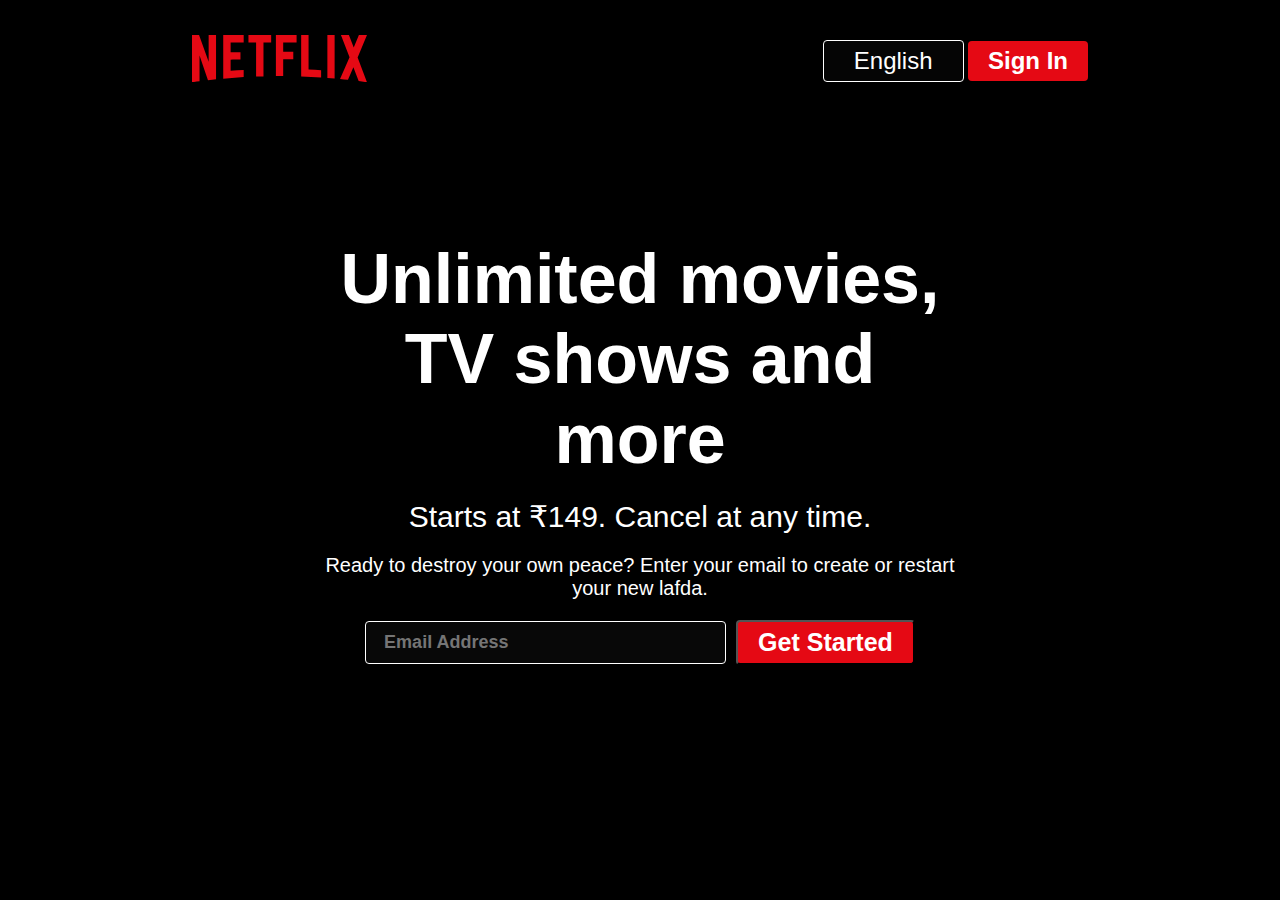
<file: index.html>
<!DOCTYPE html>
<html lang="en">

<head>
    <meta charset="UTF-8">
    <meta name="viewport" content="width=device-width, initial-scale=1.0">
    <title>Document</title>
    <link rel="stylesheet" href="style.css">
</head>

<body>
    <div class="main">
        <nav>
            <span><svg viewBox="0 0 111 30"  fill="rgb(229,9,20)" version="1.1"
                    xmlns="http://www.w3.org/2000/svg" xmlns:xlink="http://www.w3.org/1999/xlink" aria-hidden="true"
                    role="img" class="default-ltr-cache-1d568uk ev1dnif2">
                    <g>
                        <path
                            d="M105.06233,14.2806261 L110.999156,30 C109.249227,29.7497422 107.500234,29.4366857 105.718437,29.1554972 L102.374168,20.4686475 L98.9371075,28.4375293 C97.2499766,28.1563408 95.5928391,28.061674 93.9057081,27.8432843 L99.9372012,14.0931671 L94.4680851,-5.68434189e-14 L99.5313525,-5.68434189e-14 L102.593495,7.87421502 L105.874965,-5.68434189e-14 L110.999156,-5.68434189e-14 L105.06233,14.2806261 Z M90.4686475,-5.68434189e-14 L85.8749649,-5.68434189e-14 L85.8749649,27.2499766 C87.3746368,27.3437061 88.9371075,27.4055675 90.4686475,27.5930265 L90.4686475,-5.68434189e-14 Z M81.9055207,26.93692 C77.7186241,26.6557316 73.5307901,26.4064111 69.250164,26.3117443 L69.250164,-5.68434189e-14 L73.9366389,-5.68434189e-14 L73.9366389,21.8745899 C76.6248008,21.9373887 79.3120255,22.1557784 81.9055207,22.2804387 L81.9055207,26.93692 Z M64.2496954,10.6561065 L64.2496954,15.3435186 L57.8442216,15.3435186 L57.8442216,25.9996251 L53.2186709,25.9996251 L53.2186709,-5.68434189e-14 L66.3436123,-5.68434189e-14 L66.3436123,4.68741213 L57.8442216,4.68741213 L57.8442216,10.6561065 L64.2496954,10.6561065 Z M45.3435186,4.68741213 L45.3435186,26.2498828 C43.7810479,26.2498828 42.1876465,26.2498828 40.6561065,26.3117443 L40.6561065,4.68741213 L35.8121661,4.68741213 L35.8121661,-5.68434189e-14 L50.2183897,-5.68434189e-14 L50.2183897,4.68741213 L45.3435186,4.68741213 Z M30.749836,15.5928391 C28.687787,15.5928391 26.2498828,15.5928391 24.4999531,15.6875059 L24.4999531,22.6562939 C27.2499766,22.4678976 30,22.2495079 32.7809542,22.1557784 L32.7809542,26.6557316 L19.812541,27.6876933 L19.812541,-5.68434189e-14 L32.7809542,-5.68434189e-14 L32.7809542,4.68741213 L24.4999531,4.68741213 L24.4999531,10.9991564 C26.3126816,10.9991564 29.0936358,10.9054269 30.749836,10.9054269 L30.749836,15.5928391 Z M4.78114163,12.9684132 L4.78114163,29.3429562 C3.09401069,29.5313525 1.59340144,29.7497422 0,30 L0,-5.68434189e-14 L4.4690224,-5.68434189e-14 L10.562377,17.0315868 L10.562377,-5.68434189e-14 L15.2497891,-5.68434189e-14 L15.2497891,28.061674 C13.5935889,28.3437998 11.906458,28.4375293 10.1246602,28.6868498 L4.78114163,12.9684132 Z">
                        </path>
                    </g>
                </svg></span>
            <div class="nav">
                <button>English</button>
                <button>Sign In</button>
            </div>

        </nav>
        <div class="box"></div>
        <div class="content">
            <div> Unlimited movies, TV shows and more</div>
            <div>Starts at ₹149. Cancel at any time.</div>
            <div>Ready to destroy your own peace? Enter your email to create or restart your new lafda.</div>
            <div>
                <input type="email" placeholder="Email Address">
                <button>Get Started</button>
            </div>
        </div>
</body>

</html>
</file>
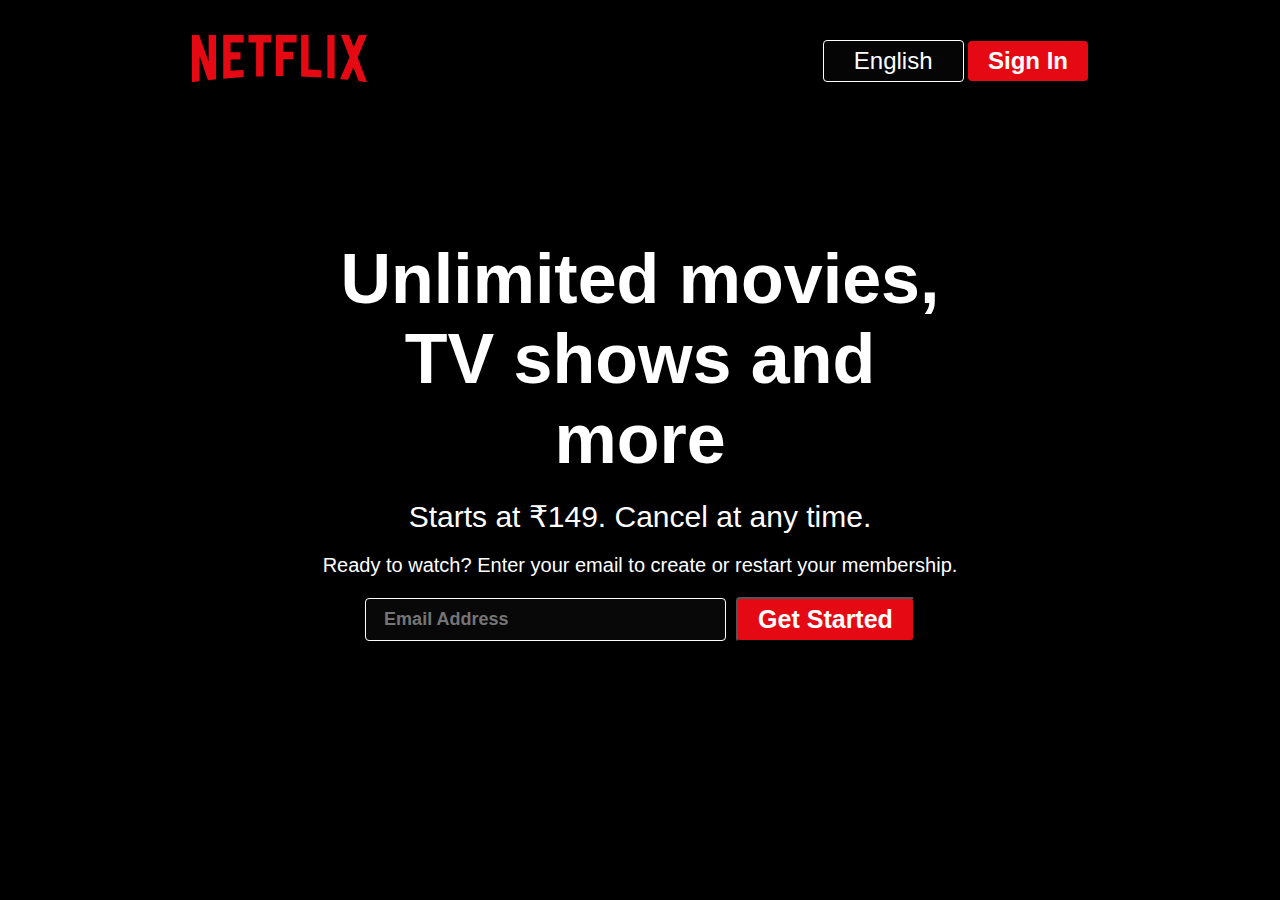
<file: once more project 1/index.html>
<!DOCTYPE html>
<html lang="en">

<head>
    <meta charset="UTF-8">
    <meta name="viewport" content="width=device-width, initial-scale=1.0">
    <title>Document</title>
    <link rel="stylesheet" href="style.css">
</head>

<body>
    <div class="main">
        <nav>
            <span><svg viewBox="0 0 111 30"  fill="rgb(229,9,20)" version="1.1"
                    xmlns="http://www.w3.org/2000/svg" xmlns:xlink="http://www.w3.org/1999/xlink" aria-hidden="true"
                    role="img" class="default-ltr-cache-1d568uk ev1dnif2">
                    <g>
                        <path
                            d="M105.06233,14.2806261 L110.999156,30 C109.249227,29.7497422 107.500234,29.4366857 105.718437,29.1554972 L102.374168,20.4686475 L98.9371075,28.4375293 C97.2499766,28.1563408 95.5928391,28.061674 93.9057081,27.8432843 L99.9372012,14.0931671 L94.4680851,-5.68434189e-14 L99.5313525,-5.68434189e-14 L102.593495,7.87421502 L105.874965,-5.68434189e-14 L110.999156,-5.68434189e-14 L105.06233,14.2806261 Z M90.4686475,-5.68434189e-14 L85.8749649,-5.68434189e-14 L85.8749649,27.2499766 C87.3746368,27.3437061 88.9371075,27.4055675 90.4686475,27.5930265 L90.4686475,-5.68434189e-14 Z M81.9055207,26.93692 C77.7186241,26.6557316 73.5307901,26.4064111 69.250164,26.3117443 L69.250164,-5.68434189e-14 L73.9366389,-5.68434189e-14 L73.9366389,21.8745899 C76.6248008,21.9373887 79.3120255,22.1557784 81.9055207,22.2804387 L81.9055207,26.93692 Z M64.2496954,10.6561065 L64.2496954,15.3435186 L57.8442216,15.3435186 L57.8442216,25.9996251 L53.2186709,25.9996251 L53.2186709,-5.68434189e-14 L66.3436123,-5.68434189e-14 L66.3436123,4.68741213 L57.8442216,4.68741213 L57.8442216,10.6561065 L64.2496954,10.6561065 Z M45.3435186,4.68741213 L45.3435186,26.2498828 C43.7810479,26.2498828 42.1876465,26.2498828 40.6561065,26.3117443 L40.6561065,4.68741213 L35.8121661,4.68741213 L35.8121661,-5.68434189e-14 L50.2183897,-5.68434189e-14 L50.2183897,4.68741213 L45.3435186,4.68741213 Z M30.749836,15.5928391 C28.687787,15.5928391 26.2498828,15.5928391 24.4999531,15.6875059 L24.4999531,22.6562939 C27.2499766,22.4678976 30,22.2495079 32.7809542,22.1557784 L32.7809542,26.6557316 L19.812541,27.6876933 L19.812541,-5.68434189e-14 L32.7809542,-5.68434189e-14 L32.7809542,4.68741213 L24.4999531,4.68741213 L24.4999531,10.9991564 C26.3126816,10.9991564 29.0936358,10.9054269 30.749836,10.9054269 L30.749836,15.5928391 Z M4.78114163,12.9684132 L4.78114163,29.3429562 C3.09401069,29.5313525 1.59340144,29.7497422 0,30 L0,-5.68434189e-14 L4.4690224,-5.68434189e-14 L10.562377,17.0315868 L10.562377,-5.68434189e-14 L15.2497891,-5.68434189e-14 L15.2497891,28.061674 C13.5935889,28.3437998 11.906458,28.4375293 10.1246602,28.6868498 L4.78114163,12.9684132 Z">
                        </path>
                    </g>
                </svg></span>
            <div class="nav">
                <button>English</button>
                <button>Sign In</button>
            </div>

        </nav>
        <div class="box"></div>
        <div class="content">
            <div> Unlimited movies, TV shows and more</div>
            <div>Starts at ₹149. Cancel at any time.</div>
            <div>Ready to watch? Enter your email to create or restart your membership.</div>
            <div>
                <input type="email" placeholder="Email Address">
                <button>Get Started</button>
            </div>
        </div>
</body>

</html>
</file>
<file: style.css>
* {
    margin: 0;
    padding: 0;
    font-family: Netflix Sans,Helvetica Neue,Segoe UI,Roboto,Ubuntu,sans-serif;
}
body{
    background-color: black;
    width: 100vw;
    width: 100vh;
}

.main {
    width: 100vw;
    height: 100vh;
    background-image: url(https://assets.nflxext.com/ffe/siteui/vlv3/2f5a878d-bbce-451b-836a-398227a34fbf/web/IN-en-20241230-TRIFECTA-perspective_5ab944a5-1a71-4f6d-b341-8699d0491edd_medium.jpg);
    background-repeat: no-repeat;
    background-position: center center;
    background-size: max(1500px, 100vw);
    background-size: max(3100px, 100vh);
    position: absolute;
    top: 0;

}

nav {
    padding-top: 35px;
    display: flex;
    width: 70vw;
    margin: auto;
    align-items: center;
    justify-content: space-between;
}

.box {
    top: 0;
    position: absolute;
    z-index: 0;
    width: 100vw;
    height: 100vh;
    background-color: black;
    opacity: .7;
}

nav> :nth-child(1) {
    position: relative;
    z-index: 10;
    width:175px;
}

nav :nth-child(2) {
    position: relative;
    z-index: 10;

}
.nav :nth-child(1){
    font-size: 24px;
    background-color: rgba(10,10,10,.5);
    color: white;
    border-radius:4px ;
    padding: 6px 30px;
    border: 1px solid white;
}
.nav :nth-child(2){
    font-size: 24px;
    background-color: rgb(229, 9, 20);
    color:white;
    border: none;
    border-radius: 4px;
    padding: 6px 20px;
    font-weight: 700;
}
.content{
    position: relative;
    /* background-color: black; */
    z-index: 10;
    color: white;
    display: flex;
    gap: 20px;
    flex-direction: column;
    text-align: center;
    top: 153px;
    width: 50vw;
    margin: auto;
}
.content> :nth-child(1){
    font-size:70px ;
    font-weight: 900;
}
.content> :nth-child(2){
    font-size: 30px;
    font-weight: 500;
}
.content> :nth-child(3){
    font-size: 20px;
    font-weight: 200;
}
.content> :nth-child(4){
    display: flex;
    align-items: center;
    justify-content: center;
    gap: 10px;
}
.content :nth-child(4){
    display: flex;
    align-items: center;
    justify-content: center;
}
.content> :nth-child(4)> :nth-child(1){
    background-color: rgba(10,10,10,.8);
    color: white;
    font-size: 18px;
    font-weight: 700;
    padding: 10px 100px 10px 18px;
    border: 1px solid white;
    border-radius: 4px;

}
.content> :nth-child(4)> :nth-child(2){
    background-color:rgb(229, 9, 20); 
    color: white;
    padding: 6px 20px;
    border-radius:4px ;
    font-size: 25px;
    font-weight: 600;
}
@media screen and (max-width: 1000px){
    nav> :nth-child(1){
        width: 89.5px;
    }
    .nav> :nth-child(1){
        font-size: 12px;
        padding: 5px 10px;
    }
    .nav> :nth-child(2){
        font-size: 12px;
        padding: 5px 10px;
    }
    .content{
        width: 85vw;
    }
    .content> :nth-child(1){
        font-size:30px ;
        font-weight: 900;
    }
    .content> :nth-child(2){
        font-size:18px ;
        font-weight: 900;
    }
    .content> :nth-child(3){
        font-size:18px ;
        font-weight: 900;
    }
    .content :nth-child(4){
        display: flex;
        flex-direction:column ;
        align-items: center;
        justify-content: center;
    }
}
    @media screen and (min-height:1200px){
        .main{
            /* background-size: max(3100px, 100vh); */
        }
    }
</file>
<file: once more project 1/style.css>
* {
    margin: 0;
    padding: 0;
    font-family: Netflix Sans,Helvetica Neue,Segoe UI,Roboto,Ubuntu,sans-serif;
}
body{
    background-color: black;
    width: 100vw;
    width: 100vh;
}

.main {
    width: 100vw;
    height: 100vh;
    background-image: url(https://assets.nflxext.com/ffe/siteui/vlv3/2f5a878d-bbce-451b-836a-398227a34fbf/web/IN-en-20241230-TRIFECTA-perspective_5ab944a5-1a71-4f6d-b341-8699d0491edd_medium.jpg);
    background-repeat: no-repeat;
    background-position: center center;
    background-size: max(1500px, 100vw);
    background-size: max(3100px, 100vh);
    position: absolute;
    top: 0;

}

nav {
    padding-top: 35px;
    display: flex;
    width: 70vw;
    margin: auto;
    align-items: center;
    justify-content: space-between;
}

.box {
    top: 0;
    position: absolute;
    z-index: 0;
    width: 100vw;
    height: 100vh;
    background-color: black;
    opacity: .7;
}

nav> :nth-child(1) {
    position: relative;
    z-index: 10;
    width:175px;
}

nav :nth-child(2) {
    position: relative;
    z-index: 10;

}
.nav :nth-child(1){
    font-size: 24px;
    background-color: rgba(10,10,10,.5);
    color: white;
    border-radius:4px ;
    padding: 6px 30px;
    border: 1px solid white;
}
.nav :nth-child(2){
    font-size: 24px;
    background-color: rgb(229, 9, 20);
    color:white;
    border: none;
    border-radius: 4px;
    padding: 6px 20px;
    font-weight: 700;
}
.content{
    position: relative;
    /* background-color: black; */
    z-index: 10;
    color: white;
    display: flex;
    gap: 20px;
    flex-direction: column;
    text-align: center;
    top: 153px;
    width: 50vw;
    margin: auto;
}
.content> :nth-child(1){
    font-size:70px ;
    font-weight: 900;
}
.content> :nth-child(2){
    font-size: 30px;
    font-weight: 500;
}
.content> :nth-child(3){
    font-size: 20px;
    font-weight: 200;
}
.content> :nth-child(4){
    display: flex;
    align-items: center;
    justify-content: center;
    gap: 10px;
}
.content :nth-child(4){
    display: flex;
    align-items: center;
    justify-content: center;
}
.content> :nth-child(4)> :nth-child(1){
    background-color: rgba(10,10,10,.8);
    color: white;
    font-size: 18px;
    font-weight: 700;
    padding: 10px 100px 10px 18px;
    border: 1px solid white;
    border-radius: 4px;

}
.content> :nth-child(4)> :nth-child(2){
    background-color:rgb(229, 9, 20); 
    color: white;
    padding: 6px 20px;
    border-radius:4px ;
    font-size: 25px;
    font-weight: 600;
}
@media screen and (max-width: 1000px){
    nav> :nth-child(1){
        width: 89.5px;
    }
    .nav> :nth-child(1){
        font-size: 12px;
        padding: 5px 10px;
    }
    .nav> :nth-child(2){
        font-size: 12px;
        padding: 5px 10px;
    }
    .content{
        width: 85vw;
    }
    .content> :nth-child(1){
        font-size:30px ;
        font-weight: 900;
    }
    .content> :nth-child(2){
        font-size:18px ;
        font-weight: 900;
    }
    .content> :nth-child(3){
        font-size:18px ;
        font-weight: 900;
    }
    .content :nth-child(4){
        display: flex;
        flex-direction:column ;
        align-items: center;
        justify-content: center;
    }
}
    @media screen and (min-height:1200px){
        .main{
            /* background-size: max(3100px, 100vh); */
        }
    }
</file>
